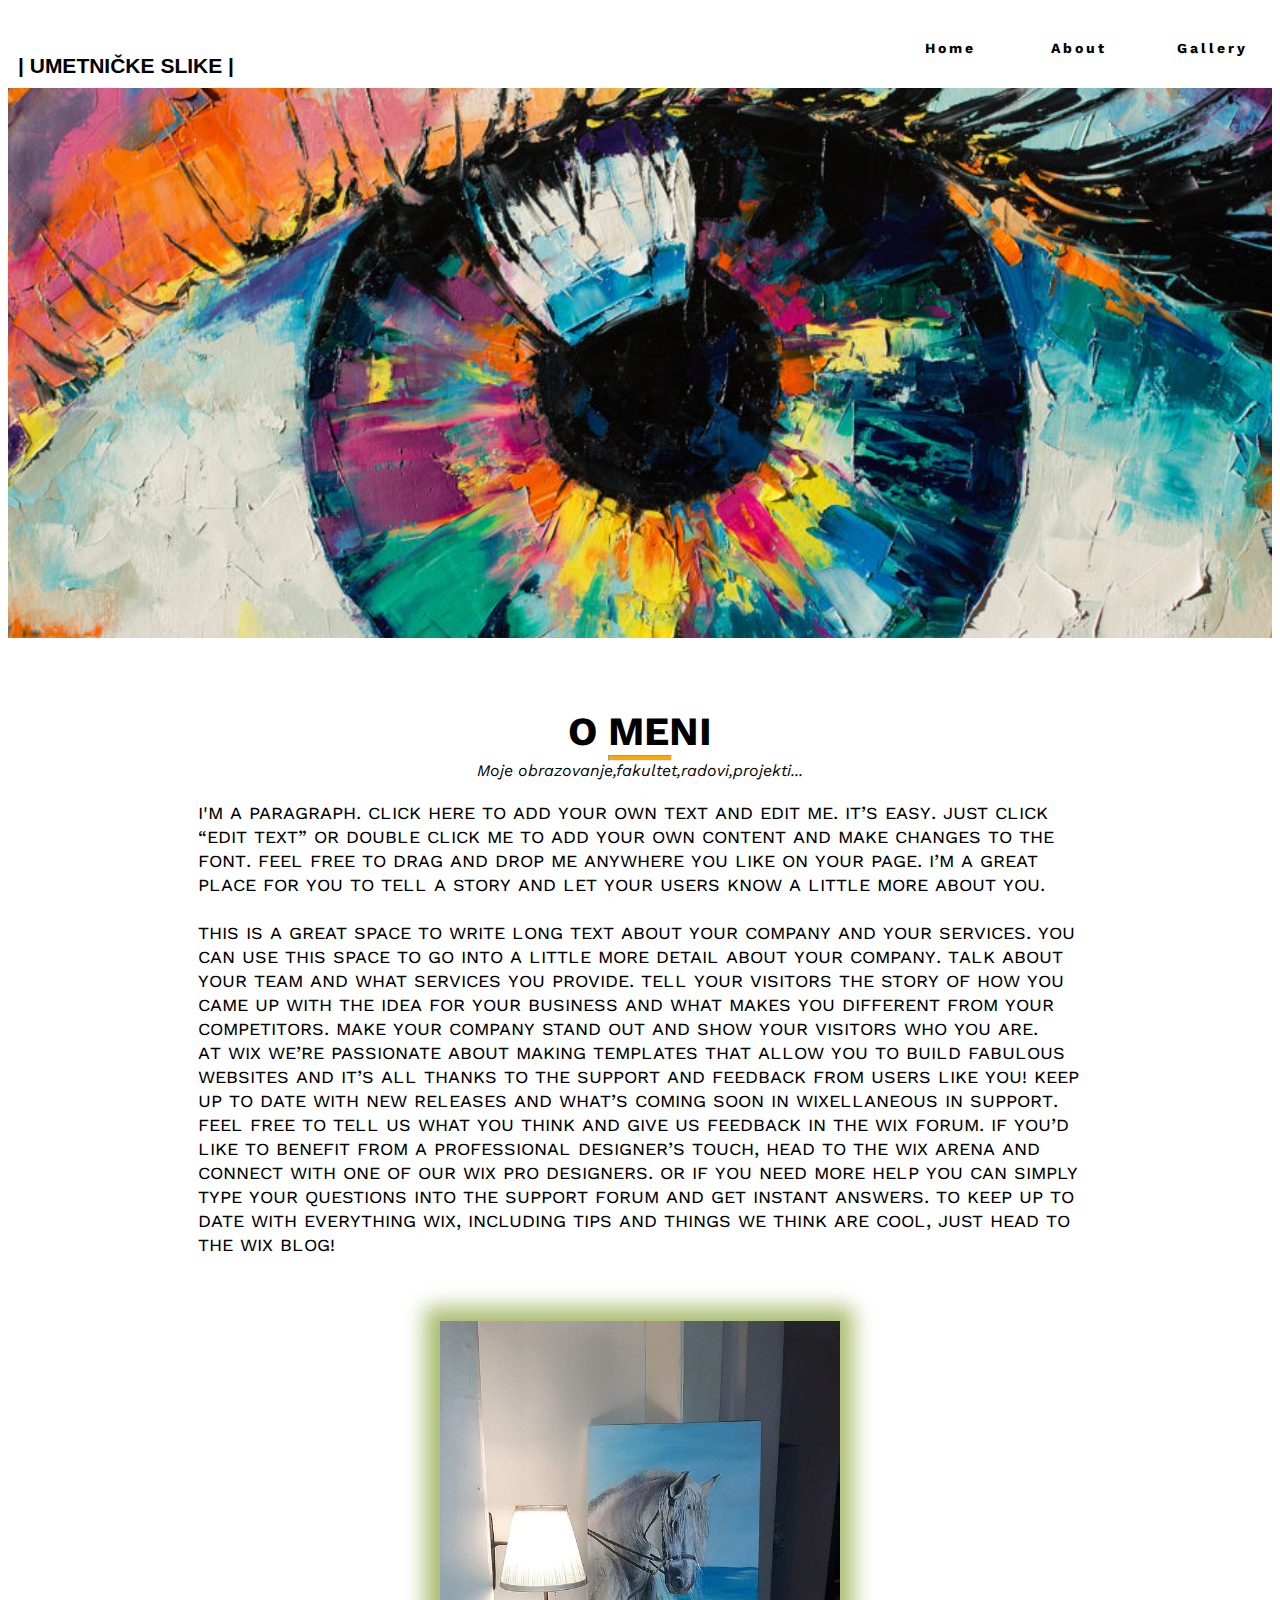
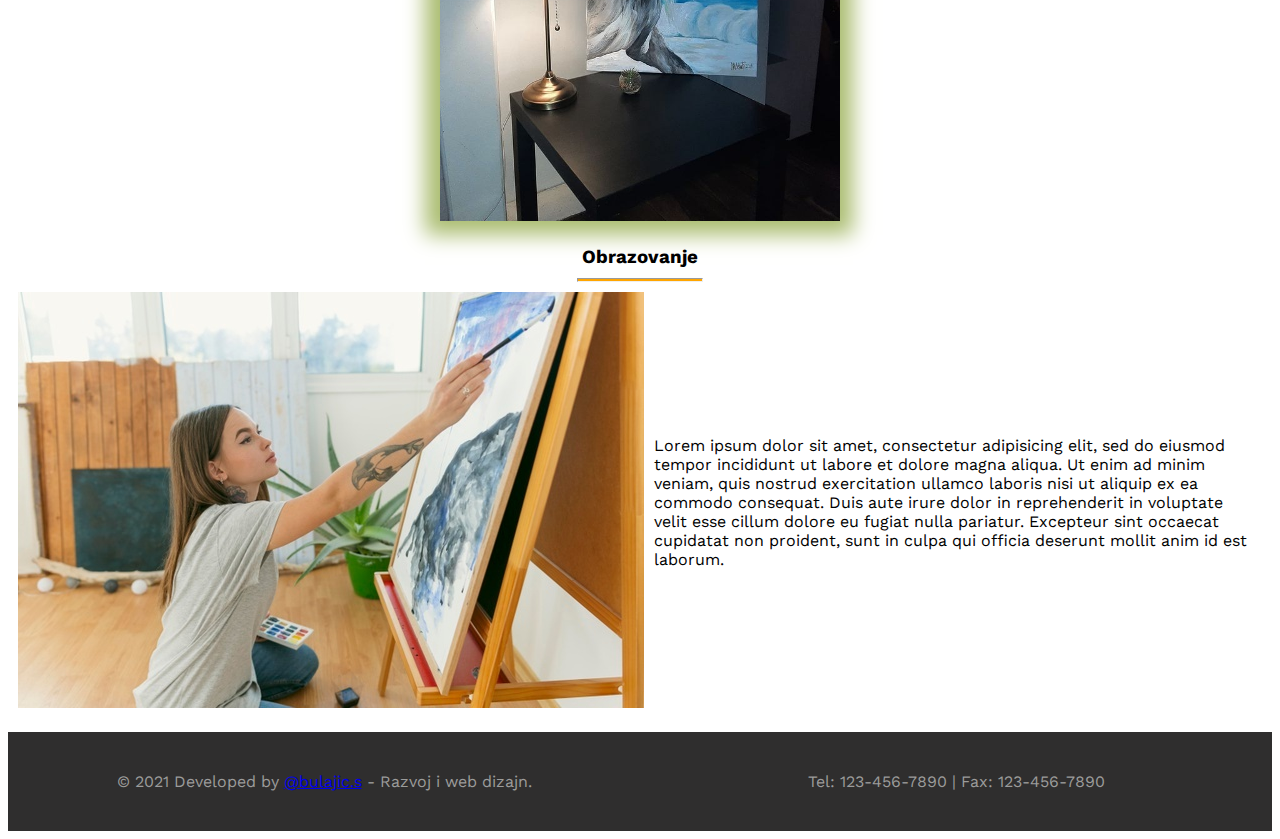
<file: about.html>
<!DOCTYPE html>
<html lang="en" dir="ltr">
  <head>
    <meta charset="utf-8">
    <meta name="viewport" content="width=device-width, initial-scale=1.0">
    <title>About | Umetničke slike</title>
    <link rel="stylesheet" href="main.css">

    <link rel="stylesheet" href="https://pro.fontawesome.com/releases/v5.10.0/css/all.css" integrity="sha384-AYmEC3Yw5cVb3ZcuHtOA93w35dYTsvhLPVnYs9eStHfGJvOvKxVfELGroGkvsg+p" crossorigin="anonymous"/>
    <link href="https://cdn.jsdelivr.net/npm/bootstrap@5.1.2/dist/css/bootstrap.min.css" rel="stylesheet" integrity="sha384-uWxY/CJNBR+1zjPWmfnSnVxwRheevXITnMqoEIeG1LJrdI0GlVs/9cVSyPYXdcSF" crossorigin="anonymous">
    <script src="https://cdn.jsdelivr.net/npm/bootstrap@5.1.2/dist/js/bootstrap.bundle.min.js" integrity="sha384-kQtW33rZJAHjgefvhyyzcGF3C5TFyBQBA13V1RKPf4uH+bwyzQxZ6CmMZHmNBEfJ" crossorigin="anonymous"></script>

    <link rel="preconnect" href="https://fonts.googleapis.com">
    <link rel="preconnect" href="https://fonts.gstatic.com" crossorigin>
    <link href="https://fonts.googleapis.com/css2?family=Work+Sans:wght@300&display=swap" rel="stylesheet">

    <link rel="preconnect" href="https://fonts.googleapis.com">
    <link rel="preconnect" href="https://fonts.gstatic.com" crossorigin>
    <link href="https://fonts.googleapis.com/css2?family=Dongle:wght@300;400&display=swap" rel="stylesheet">

  </head>
  <body>


    <header>
      <!-- <div class="bar-buttons">
        <button class="bar-button btn btn-light" onclick="openBar('duga-kosa')">Frizure za dugu kosu</button>
        <button class="bar-button btn btn-light" onclick="openBar('kratka-kosa')">Frizure za kratku kosu</button>
        <button class="bar-button btn btn-light" onclick="openBar('svečana-kosa')">Svečane frizure</button>
        <button class="bar-button btn btn-light" onclick="openBar('klasična-kosa')">Klasične frizure (Svakodnevne)</button>
      </div> -->
      <nav>
        <div class="logo">
          <h3> | Umetničke slike | </h3>
        </div>
        <ul class="nav-links">
          <li><a href="index.html" class="fw-bolder">Home</a></li>
          <li><a href="about.html">About</a></li>
          <li><a href="gallery.html">Gallery</a></li>
        </ul>
        <div class="burger">
          <div class="line1"></div>
          <div class="line2"></div>
          <div class="line3"></div>
        </div>
      </nav>
    </header>


<main>
  <div>

    <div class="main-container container-fluid background-parallax"></div>



    <div class="container-fluid">
      <div class="about">
        <div class="about-title">
          <h3>O MENI</h3>
          <hr>
          <p> <i>Moje obrazovanje,fakultet,radovi,projekti...</i> </p>

        </div>

        <div class="about-description">
          <p>I'm a paragraph. Click here to add your own text and edit me. It’s easy. Just click “Edit Text” or double click me to add your own content and make changes to the font. Feel free to drag and drop me anywhere you like on your page. I’m a great place for you to tell a story and let your users know a little more about you.
          <br>
          <br>
          This is a great space to write long text about your company and your services. You can use this space to go into a little more detail about your company. Talk about your team and what services you provide. Tell your visitors the story of how you came up with the idea for your business and what makes you different from your competitors. Make your company stand out and show your visitors who you are.          <br>
          At Wix we’re passionate about making templates that allow you to build fabulous websites and it’s all thanks to the support and feedback from users like you! Keep up to date with New Releases and what’s Coming Soon in Wixellaneous in Support. Feel free to tell us what you think and give us feedback in the Wix Forum. If you’d like to benefit from a professional designer’s touch, head to the Wix Arena and connect with one of our Wix Pro designers. Or if you need more help you can simply type your questions into the Support Forum and get instant answers. To keep up to date with everything Wix, including tips and things we think are cool, just head to the Wix Blog!</p>
      </div>

      </div>
  </div>

  <div class="container-fluid personal-container">
    <div class="personal-img">
      <img src="img/img13.jpg" alt="">
    </div>
  </div>

  <div class="faculty-container">

    <div class="art-title">
      <h3 class="fw-bolder">Obrazovanje</h3>
      <hr>
    </div>

    <div class="art-content">
      <div class="fac-img">
        <img src="img/art.jpg" alt="">
      </div>

      <div class="fac-desc">
        <p>Lorem ipsum dolor sit amet, consectetur adipisicing elit, sed do eiusmod tempor incididunt ut labore et dolore magna aliqua. Ut enim ad minim veniam, quis nostrud exercitation ullamco laboris nisi ut aliquip ex ea commodo consequat. Duis aute irure dolor in reprehenderit in voluptate velit esse cillum dolore eu fugiat nulla pariatur. Excepteur sint occaecat cupidatat non proident, sunt in culpa qui officia deserunt mollit anim id est laborum.</p>
      </div>
    </div>

  </div>

</main>

<footer>
  <div class="container-fluid footer-container">
    <div class="footer-box">
      <p>© 2021 Developed by <a href="https://www.instagram.com/bulajic.s/" target="blank">@bulajic.s</a> - Razvoj i web dizajn.</p>
    </div>
    <div class="footer-box">
      <p>Tel: 123-456-7890 | Fax: 123-456-7890</p>
    </div>
  </div>
</footer>

<script type="text/javascript">
var myCarousel = document.querySelector('#myCarousel')
var carousel = new bootstrap.Carousel(myCarousel)
</script>
<script type="text/javascript">
    const navSlide = () => {
      const burger = document.querySelector('.burger');
      const head = document.querySelector('nav')
      const nav = document.querySelector('.nav-links');
      const navLinks = document.querySelectorAll('.nav-links li');

      burger.addEventListener('click', () => {
        nav.classList.toggle('nav-active');
        head.classList.toggle('nav-activee')

        // Animacija Linkova
        navLinks.forEach((link, index) => {
          if (link.style.animation) {
            link.style.animation = '';
          }else {
            link.style.animation = `navLinkFade 0.5s ease forwards ${index / 7 + 0.5}s`;
          }
        });
        // Animacija za Meni
        burger.classList.toggle('toggle');
      });
    }
    navSlide();
</script>
  </body>
</html>
</file>
<file: main.css>
*{
  padding: 0;
  box-sizing: border-box;
  font-family: 'Work Sans', sans-serif;
}
body p{
  margin: 0;
  margin-bottom: 0;
}
body h1,h2,h3,h4,h5,h6{
  margin-bottom: 0;
}
header{
  position: fixed;
  width: 100%;
  z-index: 1000;
}
nav{
  display: contents;
  justify-content: space-around;
  align-items: center;
  min-height: 8vh;
  background-color: white;
  padding: 0px 10px;
  display: flex;
  width: 100%;
}
.logo h3{
  font-weight: 900;
  font-size: 30px;
  font-family: sans-serif;
  font-variant: all-small-caps;
}
.nav-links{
  display: flex;
  width: 30%;
  margin-left: auto;
  justify-content: center;
  margin-top: auto;
  margin-bottom: auto;
}
.nav-links li{
  list-style: none;
  width: 20%;
  margin: auto;
  line-height: 80px;
}
.nav-links a{
  color: black;
  text-decoration: none;
  letter-spacing: 3px;
  font-weight: bold;
  font-size: 14px;
}
.burger{
  display: none;
  cursor: pointer
}
.burger div{
  width: 25px;
  height: 3px;
  background-color: rgb(226, 226, 226);
  margin: 5px;
  transition: 0.3s ease-in;
}
#new-item{
  display: none;
}
@media screen and (max-width: 756px){
  body{
    overflow-x: hidden;
  }
  #new-item{
    display: none;
  }
  .nav-active{
    width: 100%;
    height: 100%;
  }
  .background-title {
    background-color: #fff;
    padding: 40px 60px;
    text-align: center;
    margin-top: 60px;
}
  .nav-links{
    position: fixed;
    width: 100%;
    height: 100vh;
    background: #fff;
    top: 50px;
    left: 0;
    text-align: center;
    transform: translateX(100%);
    transition: transform 0.5s ease-in;
    display: block;
  }
  .nav-active li{
    opacity: 0;
    justify-content: center;
    margin: auto;
    line-height: 80px;
  }
  .burger{
    display: block;
    margin: auto;
    margin-right: inherit;
  }
}
@keyframes navLinkFade {
  from{
    opacity: 0;
    transform: translateX(50px);
  }
  to{
    opacity: 1;
    transform: translateX(0px);
  }
}
.nav-active{
  transform: translateX(0%);
  display: block;
  margin: auto;
}

.toggle .line1{
  transform: rotate(-45deg) translate(-5px,6px);
}
.toggle .line2{
  opacity: 0;
}
.toggle .line3{
  transform: rotate(45deg) translate(-5px,-6px);
}
.main{
  transition: 0.5s;
}
.container-fluid{
  padding: 0;
  margin: 0;
  width: 100%;
  display: contents;
}
.background-img img{
  width: 100%;
}
.main-container{
  background-image: url('img/background2.jpg');
  background-repeat: no-repeat;
  background-size: cover;
  display: flex;
  position: relative;
}
.background-parallax{
  width: 100%;
  height: 70vh;
  background-image: url('img/eye.jpg');
  background-repeat: no-repeat;
  background-size: cover;
  background-attachment: fixed;
}
.main-container h1{
  font-family: system-ui;
}
.background-container{
  margin: 0 auto;
  padding: 20px 0;
}
.background-title{
  background-color: #fff;
  padding: 40px 60px;
  text-align: center;
  margin-top: 80px;
}
.background-title h1{
  font-size: 90px;
  font-weight: 900;
  text-align: left;
}
.background-title i{
  font-weight: 500;
    font-size: 60px;
    cursor: pointer;
}
.about{
  /* font-family: 'Dongle', sans-serif; */
  font-family: 'Work Sans', sans-serif;
  padding: 30px 0;
}
.about-title{
  text-align: center;
  margin: 20px 0;
}
.about-title h3{
  font-size: 40px;
}
hr{
   height: 4px;
}
.about-title hr{
  width: 5%;
  margin: 0 auto;
  padding: 2px 0;
  background-color: orange;
}
.about-work{
  display: flex;
  flex-wrap: wrap;
  justify-content: center;
}
.work-box{
  width: 300px;
  margin: 10px 0;
  text-align: center;
}
.work-box h1{
  font-weight: 900;
  font-size: 60px;
  font-family: sans-serif;
}
.work-box p{
  font-weight: bold;
}
.gallery-container{
  display: flex;
  flex-wrap: wrap;
  justify-content: center;
}
.gallery-box{
  width: 320px;
  position: relative;
  margin: 20px;
}
.gallery-img{
  height: 100%;
  cursor: pointer;
}
.gallery-img img{
  width: 100%;
  height: 100%;
}
.gallery-desc{
  position: absolute;
    width: 100%;
    color: black;
    background-color: #ffe9c087;
    text-align: right;
    transform: translate(0px, -100%);
    padding: 0 10px;
}
.modal2{
  background: rgba(0, 0, 0, 0.5);
  position: fixed;
  top: 0;
  left: 0;
  width: 100%;
  height: 100%;
  opacity: 0;
  pointer-events: none;
  transition: all 0.25s ease-out;
}
.modal2-back{
  display: inline-flex;
    background: none;
    padding: 20px 0;
    justify-content: center;
    align-items: center;
    margin: auto;
    top: 50%;
    left: 50%;
    position: absolute;
    transform: translate(-50%, -50%);
    height: 80%;
}
.modal2.open{
  opacity: 1;
  pointer-events: all;
  z-index: 1000;
}
.full-img{
  /* position: absolute;
  height: 70%;
  top: 50%;
  left: 50%;
  transform: translate(-50%, -50%) scale(1); */
  transition: all 0.25s ease-out;
}
.full-img.open{
  text-align: center;
  height: 100%;
  margin: auto;
}
.modal2-img{
  text-align: center;
  margin: auto;
  height: 100%;
  width: 100%;
}
.modal2-img img{
  max-width: 100%;
}
.decoration-container{
  margin: 40px 20px 0 20px;

}
.decoration-title{
  background-color: /*#f0dece*/#ffe9c0;
  width: 45%;
  margin: 0 auto;
  text-align: center;
  padding: 20px;
}
.decoration-title h3{
  font-family: 'Oswald', sans-serif;
}
.decoration-box{
  display: inline-flex;
  width: 100%;
  flex-direction: row;
  margin: 25px auto;
}
.decoration-img{
  width: 20%;
  display: flex;
  flex-direction: column;
  margin: 0 auto;
}
.decoration-img img{
  width: 100%;
  height: 80%;
  margin: auto;
}
.decoration-img #center{
  height: auto;
  width: 100%;
}
.center{
width: 50%;
}
.ikone-container{
  display: inline-flex;
  width: 100%;
  padding: 10px 0;
  background-color: #b2652ecc;
}
.ikone-title{
  width: 50%;
  margin: auto;
  text-align: center;

}
.ikone-title h3{
  font-family: 'Oswald', sans-serif;
  font-size: 40px;
}
.ikone-title a{
  color: brown;
  font-weight: bold;
}
.ikone-title hr{
  width: 50%;
  margin: 0 auto;
  height: 2px;
}
.ikone-box{
  width: 50%;
  text-align: center;
}
.ikone-img img{
  width: 350px;
}
.space{
  height: 2px;
  background-color: black;
}
.new{
  animation: 1s infinite new;
  -webkit-animation: 1s linear infinite new;
  opacity: 0;
}
@keyframes new {
  50%{
    opacity: 1;
    transform: none;
  }
}
footer{
  background-color: #2f2e2e;
  color: #9c9c9b;
}
.footer-container{
  display: flex;
  text-align: center;
}
.footer-box{
  width: 50%;
  padding: 40px 0;
}
.carousel-item img{

    width: 800px;
    height: 600px;
    margin: 0 auto;

}




/**************   ABOUT ****************/
.about-container{
  height: 100vh;
  width: 100%;
  background-image: url('img/img13.jpg');
  background-size: cover;
  background-position: center;
  display: table;
  background-attachment: fixed;
  position: relative;
}
.about-box{
  background-color: #00000040;
  width: 100%;
  height: 100%;
}
.about-t{
  position: absolute;
  top: 50%;
  left: 50%;
  transform: translate(-50%, -50%);
  text-align: center;
  color: white;
}
.about-t h1{
  font-family: sans-serif;
  font-weight: 900;
  font-size: 60px;
}

.about-description{
  width: 70%;
  margin: 10px auto;
  font-variant: all-petite-caps;
  font-size: 20px;
}
/* .personal-container{
  display: flex;
} */
.personal-img{
  width: 400px;
  margin: 25px auto;
  box-shadow: -1px 0px 20px 14px #abbd71;
  display: flex;
}
.personal-img img{
  width: 100%;
}
.faculty-container{
  margin: 20px auto;
}
.art-title{
  text-align: center;
}
.art-title hr{
  width: 10%;
  padding: 1px 0;
  margin: 10px auto;
  background: orange;
}
.art-content{
  display: flex;
  padding: 0 10px;
}
.art-content .fac-desc{
  padding: 10px;
  justify-content: center;
  align-items: center;
  align-self: center;
}






/************* GALERIJA ***************/

 .background-gallery{
  width: 100%;
  height: 80vh;
  background-image: url('img/background1.jpg');
  background-repeat: no-repeat;
  background-attachment: fixed;
  background-size: cover;
}
/*
.gallery-boxx{
  display: flex;
  width: 100%;
}
.gallery-boxx .side{
  width: 50%;
  padding: 10px;
}
.gallery-boxx .side img{
  width: 100%;
} */


.dream-container{
  display: flex;
  flex-direction: column;
  justify-content: center;
  align-items: center;
  text-align: center;
  margin: 40px 20px 0 20px;

}
.dream-container .dream-box{
  display: flex;
  flex-direction: row;
  justify-content: space-between;
  /* align-items: center; */
}
.dream-container .dream-box .dream{
  width: 32.5%;
  display: flex;
  flex-direction: column;
}
.dream-container .dream-box .dream-img-container{
  margin: 10px 0;
    cursor: pointer;
}
.dream-container .dream-box .dream img{
  width: 100%;
  position: relative;
}
.dream-img-box{
  position: relative;
}
.overflov{
  position: absolute;
  top: 50%;
  left: 50%;
  transform: translate(-50%, -50%);
  width: 100%;
  opacity: 0;
  height: 0%;
  background-color: #0000004a;
  color: white;
  transition: 0.3s ease-in-out;

}
.overflov-x{
  top: 50%;
  position: relative;
}
  .dream-img-box:hover .overflov{
   width: 100%;
  height: 100%;
  opacity: 1;
}

.modalx{
  background: rgba(0, 0, 0, 0.5);
  position: fixed;
  top: 0;
  left: 0;
  width: 100%;
  height: 100%;
  opacity: 0;
  pointer-events: none;
  transition: all 0.25s ease-out;
}
.modalx-back{
  display: inline-flex;
    background: white;
    padding: 20px 0;
    justify-content: center;
    align-items: center;
    width: 100%;
    margin: auto;
    top: 50%;
    position: absolute;
    transform: translate(0, -50%);
    height: 80%;
}
.modalx.open{
  opacity: 1;
  pointer-events: all;
  z-index: 100000;
}
.full-img{
  /* position: absolute;
  height: 70%;
  top: 50%;
  left: 50%;
  transform: translate(-50%, -50%) scale(1); */
  transition: all 0.25s ease-out;
}
.full-img.open{
  text-align: center;
  height: 100%;
  margin: auto;
}
.modal-img{
  width: 50%;
  text-align: center;
  margin: auto;
  height: 100%;
}
.modal-img img{
  max-width: 80%;
}
.modal-form{
  width: 50%;
  display: inline-grid;
  height: 100%;
}
.modal-form hr{
  width: 40%;
}
.modal-form input,
.modal-form textarea{
  width: 70%;
  margin: 10px 0;
  max-height: 145px;
}
.modal-form button{
  width: 50%;
}
.new-item{
  justify-content: center;
  align-items: center;
  margin: 15px 0;
}
.new-item .new-img{
  width: 50%;
  margin: 0 auto;
}
.new-item .new-img img{
  width: 100%;
}
.new-item-desc{
  background-color: grey;
  color: white;
  width: 100%;
  text-align: center;
  padding: 10px;
  justify-content: center;
  align-items: center;
  opacity: 0;
  animation: 2s infinite new-item-desc;
  -webkit-animation: 2s linear infinite new-item-desc;
}
.new-item-desc span{
  color: red;
  font-size: 30px;
  font-weight: bold;
}
@keyframes new-item-desc {

  50% {
    opacity: 1;
    transform: none;
  }
}





/*********** MEDIA QUERY *************/
@media screen and (max-width:974px){
  .art-content {
    display: grid;
    padding: 0 10px;
    text-align: center;
}
  .fac-img img{
    width: 80%;
  }
}
@media screen and (max-width:856px){
  .modal2-back{
    width: 80%;
    max-height: 80%;
    height: auto;
  }
  .footer-container {
    display: grid;
}
  .footer-box{
    width: 100%;
    margin: auto;
  }
  .dream-container .dream-box{
    display: inline-grid;
  }
  .dream-container .dream-box .dream{
    width: 100%;
  }
  .modalx-back{
    display: grid;
    height: auto;
  }
  .modal-form{
    width: 100%;
  }
}
@media screen and (max-width:756px)  {
  .header-list nav ul{
    position: absolute;
    right: 0px;
    height: 100%;
    top: 8vh;
    background-color: #5D4954;
    display: flex;
    flex-direction: column;
    align-items: center;
    width: 100%;
    /* transform: translateX(100%); */
    transition: transform 0.5s ease-in;
  }
  .burger{
    display: block;
  }
  .decoration-box{
    display: grid;
  }
  .ikone-container{
    display: grid;
  }
  .new-item{
    display: none;
  }
  .decoration-title{
    width: 75%;
  }
  .decoration-img{
    width: 70%;
  }
  .center{
    width: 70%;
  }
  .ikone-box{
    width: 100%;
    margin: 10px auto;
  }
  .ikone-img img {
    width: 50%;
}
}
@media screen and (max-width: 565px){
  .about-t h1 {
    font-family: sans-serif;
    font-weight: 900;
    font-size: 40px;
}
  .personal-img{
    width: 80%;
  }
  .about-description{
    width: 80%;
  }
  .modalx-back{
    text-align: center;
  }
  .btn-primary{
    margin: auto;
  }
  .modal-form input, .modal-form textarea{
    margin: 10px auto;
  }
}
@media screen and (max-width: 394px){
  .background-title {
    margin-top: 60px;
}
  .background-title h1{
    font-size: 60px;
  }
  .logo h3{
    font-size: 25px;
  }
}
.modal-form a{
  text-decoration: none;
  color: #000;
  background: #d0cac4;
  padding: 20px;
  width: max-content;
  border-radius: 5px;
  height: fit-content;
}
.background-gallery .background-title
{
  text-align-last: center;
  margin-top: 80px;
  padding: 0px 60px;
}
</file>
